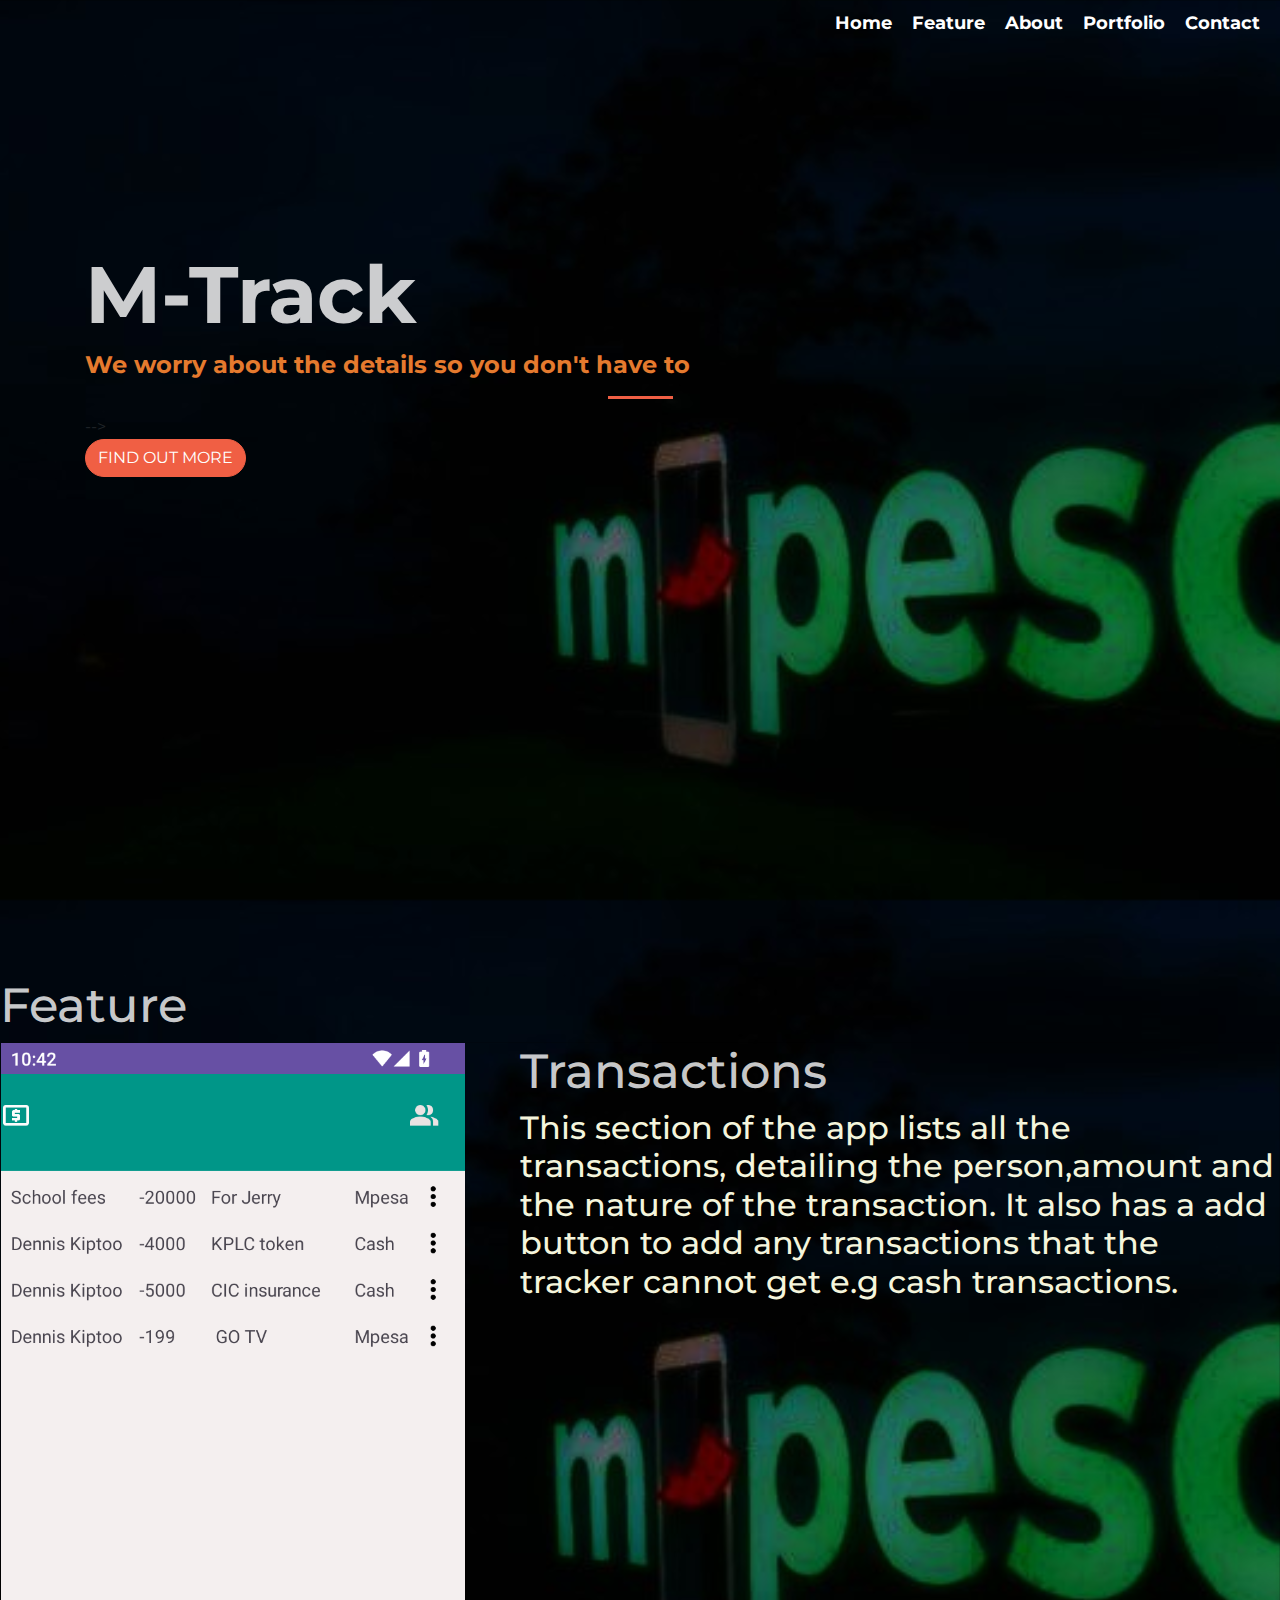
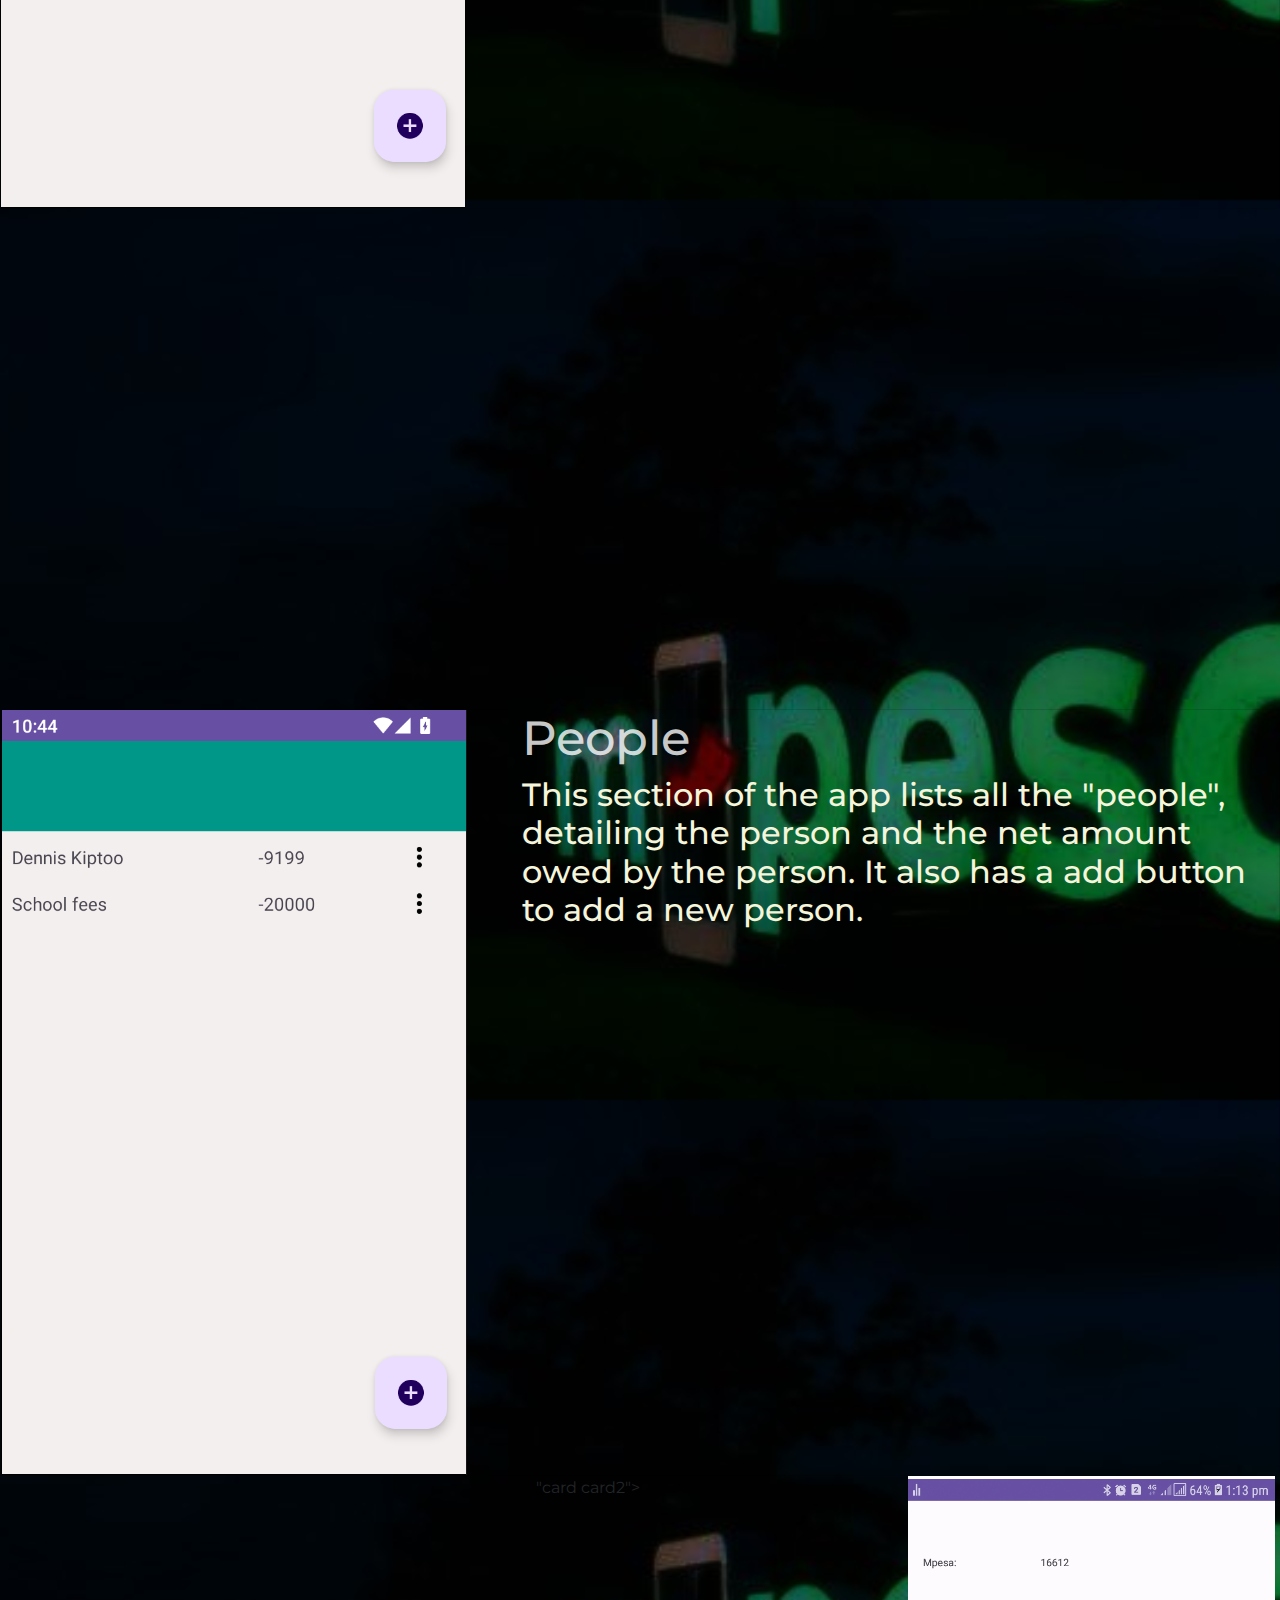
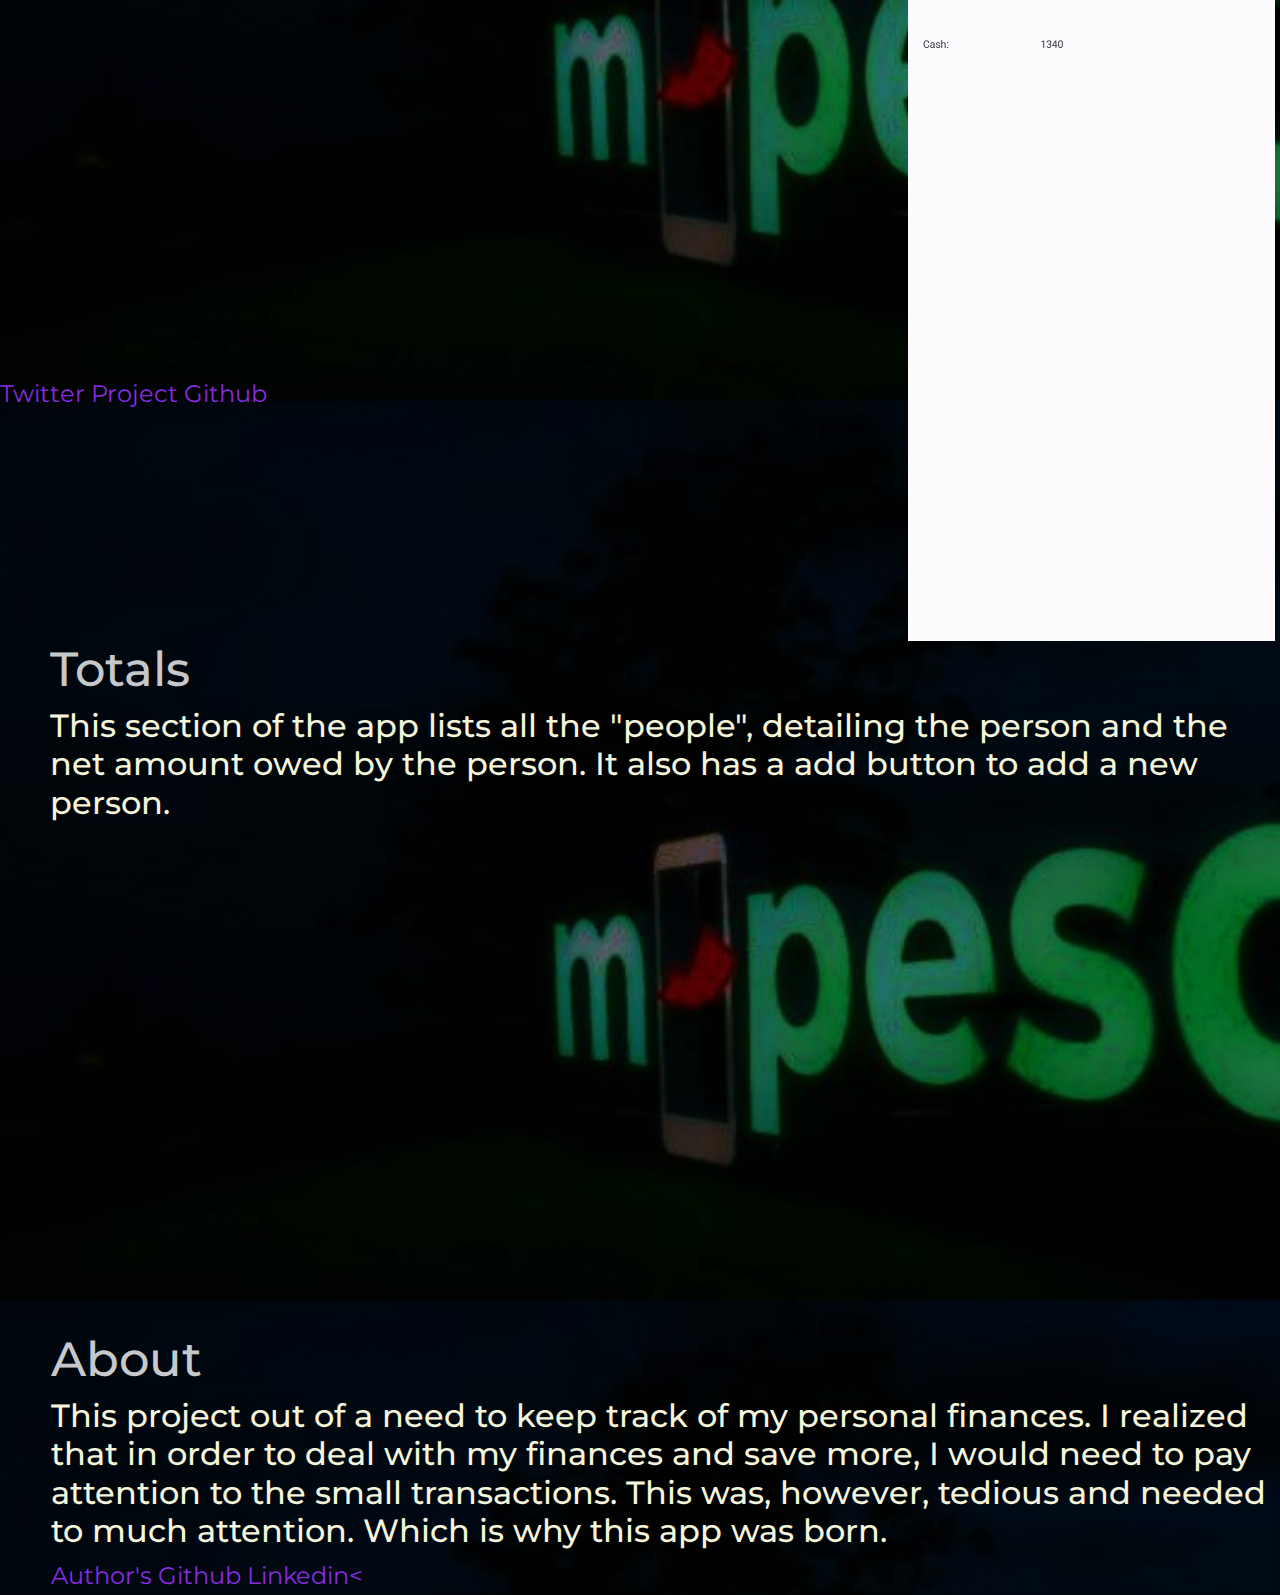
<file: index.html>
<!DOCTYPE html>
<html>
<head>
	<title>M-track</title>
	<link href="https://fonts.googleapis.com/css?family=Montserrat" rel="stylesheet">
	<link rel="stylesheet" href="https://stackpath.bootstrapcdn.com/bootstrap/4.4.1/css/bootstrap.min.css" integrity="sha384-Vkoo8x4CGsO3+Hhxv8T/Q5PaXtkKtu6ug5TOeNV6gBiFeWPGFN9MuhOf23Q9Ifjh" crossorigin="anonymous">
	<link href="style.css" rel="stylesheet">
</head>
	<body>
		<header class="Startup text-center text-white d-flex">
			 <nav class="top-right">
            <ul>
                <li><a id="introsectionbtn" href="#">Home</a></li>
                <li><a id="featuresectionbtn" href="#">Feature</a></li>
                <li><a id="aboutsectionbtn"href="#">About</a></li>
                <li><a href="https://github.com/deking254">Portfolio</a></li>
                <li><a href="https://github.com/deking254">Contact</a></li>
            </ul>
        </nav>
    </header>
			<div class="container cont">
		
				<div class="row">
					<div class="col-lg-12 my-auto">
						<h1 class="faded">
							<strong>M-Track</strong>
						</h1>
						<h2 class="astyle"><strong>We worry about the details so you don't have to</strong></h2>
						<hr>
					</div>
					<div class="col-lg-12 my-auto">
											<!-- Begin Mailchimp Signup Form -->
<!-- 					<link href="//cdn-images.mailchimp.com/embedcode/slim-10_7.css" rel="stylesheet" type="text/css">
					<style type="text/css">
						#mc_embed_signup{clear:left; font:14px Helvetica,Arial,sans-serif; }
						/* Add your own Mailchimp form style overrides in your site stylesheet or in this style block.
						   We recommend moving this block and the preceding CSS link to the HEAD of your HTML file. */
					</style>
					<div id="mc_embed_signup">
					<form action="https://baobab.us4.list-manage.com/subscribe/post?u=53c4cb4615bbd70954943001e&amp;id=c1c9d7a813" method="post" id="mc-embedded-subscribe-form" name="mc-embedded-subscribe-form" class="validate" target="_blank" novalidate>
					    <div id="mc_embed_signup_scroll">
						
					    <!-- real people should not fill this in and expect good things - do not remove this or risk form bot signups-->
<!-- 					    <div style="position: absolute; left: -5000px;" aria-hidden="true"><input type="text" name="b_53c4cb4615bbd70954943001e_c1c9d7a813" tabindex="-1" value=""></div> --> -->
					    <div class="clear"><a href="https://youtu.be/4EmgEcX2uJM?si=u1CtvCoBIuPTmv3D" class="btn btn-primary bt-xl" type="get" value="Find out more" name="subscribe" id="mc-embedded-subscribe" class="button">Find out more</a></div>
<!-- 					    </div>
					</form>
					</div> -->

					<!--End mc_embed_signup-->
						
				 	</div>
				</div>
			</div>
		</header>
<div class="feature" >
	<h2 class="fadeded">Feature</h2>
	<div class="card card2">
		<img id="featuresection" class="screenshot" src="transactions page.png">
		<div class="transactionspos">
		<h2 class="fadeded">Transactions
			<h2 class="description">This section of the app lists all the transactions, detailing the person,amount and the nature of the transaction. It also has a add button to add any transactions that the tracker cannot get e.g cash transactions. </h2>
		</h2>
		</div>
	</div>
</div>
<div class="feature" >
	<div class="card card2">
		<img class="screenshot" src="people page.png">
		<div class="transactionspos">
		<h2 class="fadeded">People
			<h2 class="description">This section of the app lists all the "people", detailing the person and the net amount owed by the person. It also has a add button to add a new person. </h2>
		</h2>
		</div>
	</div>
</div>
<div class="feature" >
	<div class=/a>
			<a href="https://twitter.com/dekingsky" class='links'>Twitter</a>
			<a href="https://github.com/deking254/M-trac" class="links">Project Github</a>
		</h2>
		</div>
	</div>
</div>
	</body>
	<script type="text/javascript">
		var feature = document.getElementById('featuresection');
		var about = document.getElementById('aboutsection');
		var demo = document.getElementById('mc-embedded-subscribe');
		featuresectionbtn.addEventListener('click', function() {
    // Use the `scrollIntoView` method to scroll to the section
    feature.scrollIntoView({ behavior: 'smooth' });
});
				aboutsectionbtn.addEventListener('click', function() {
    // Use the `scrollIntoView` method to scroll to the section
    about.scrollIntoView({ behavior: 'smooth' });
});

	</script>
</html>
"card card2">
		<img class="screenshot" src="totals.png">
		<div class="transactionspos">
		<h2 class="fadeded">Totals
			<h2 class="description">This section of the app lists all the "people", detailing the person and the net amount owed by the person. It also has a add button to add a new person. </h2>
		</h2>
		</div>
	</div>
</div>
<div class="feature" >
	<div class="card card2">
		<div class="transactionspos">
		<h2 class="fadeded">About
			<h2 id="aboutsection" class="description">This project out of a need to keep track of my personal finances. I realized that in order to deal with my finances and save more, I would need to pay attention to the small transactions. This was, however, tedious and needed to much attention. Which is why this app was born.
			</h2>
			<a href="https://github.com/deking254" class='links'>Author's Github</a>
			<a href="https://www.linkedin.com/in/dennis-kiptoo-07b032104/" class='links'>Linkedin<
</file>
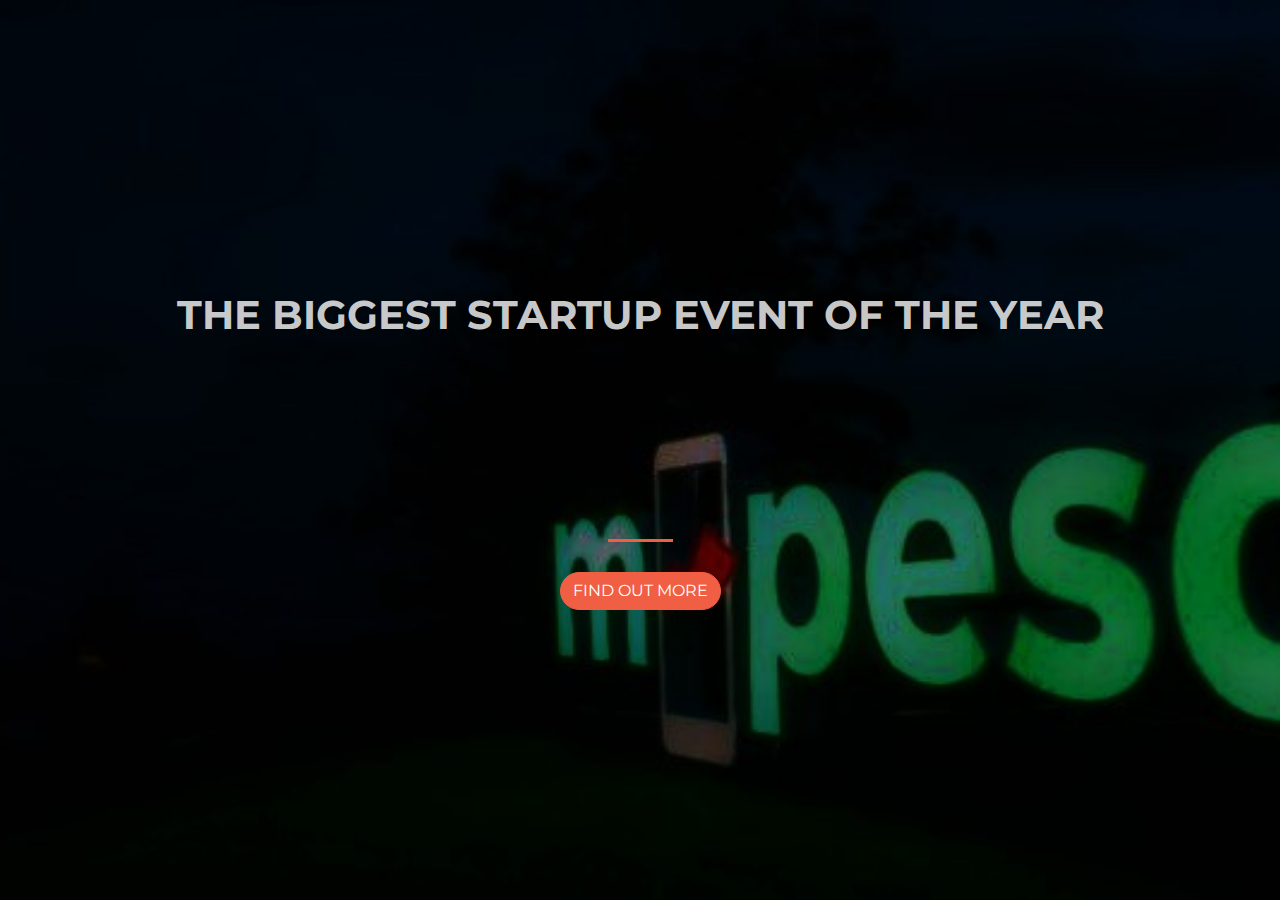
<file: index3.html>
<!DOCTYPE html>
<html>
<head>
	<title>M-track</title>
	<link href="https://fonts.googleapis.com/css?family=Montserrat" rel="stylesheet">
	<link rel="stylesheet" href="https://stackpath.bootstrapcdn.com/bootstrap/4.4.1/css/bootstrap.min.css" integrity="sha384-Vkoo8x4CGsO3+Hhxv8T/Q5PaXtkKtu6ug5TOeNV6gBiFeWPGFN9MuhOf23Q9Ifjh" crossorigin="anonymous">
	<link href="style5.css" rel="stylesheet">
</head>
	<body>
		<header class="Startup text-center text-white d-flex">
			<div class="container my-auto">
				<div class="row">
					<div class="col-lg-12 my-auto">
						<h1 class="text-uppercase faded">
							<strong>The biggest startup event of the year</strong>
						</h1>
						<hr>
					</div>
					<div class="col-lg-12 my-auto">
											<!-- Begin Mailchimp Signup Form -->
					<link href="//cdn-images.mailchimp.com/embedcode/slim-10_7.css" rel="stylesheet" type="text/css">
					<style type="text/css">
						#mc_embed_signup{clear:left; font:14px Helvetica,Arial,sans-serif; }
						/* Add your own Mailchimp form style overrides in your site stylesheet or in this style block.
						   We recommend moving this block and the preceding CSS link to the HEAD of your HTML file. */
					</style>
					<div id="mc_embed_signup">
					<form action="https://baobab.us4.list-manage.com/subscribe/post?u=53c4cb4615bbd70954943001e&amp;id=c1c9d7a813" method="post" id="mc-embedded-subscribe-form" name="mc-embedded-subscribe-form" class="validate" target="_blank" novalidate>
					    <div id="mc_embed_signup_scroll">
						
					    <!-- real people should not fill this in and expect good things - do not remove this or risk form bot signups-->
					    <div style="position: absolute; left: -5000px;" aria-hidden="true"><input type="text" name="b_53c4cb4615bbd70954943001e_c1c9d7a813" tabindex="-1" value=""></div>
					    <div class="clear"><input class="btn btn-primary bt-xl" type="submit" value="Find out more" name="subscribe" id="mc-embedded-subscribe" class="button"></div>
					    </div>
					</form>
					</div>

					<!--End mc_embed_signup-->
						
				 	</div>
				</div>
			</div>
		</header>

	</body>
</html>
</file>
<file: style.css>
body,
html {
	width: 100%;
	height: 100%;
}

body {
	font-family: 'Montserrat', sans-serif;
	display: flex;
	background-image: url("safaricom_m-pesa_banner-750x375.jpg");
	background-position: center;
	background-size: cover;
	flex-wrap: wrap;
    align-content: flex-start;
    justify-content: space-between;
    overflow: scroll;
}

hr {
	max-width: 65px;
	border-width: 3px;
	border-color: #F05F44;
}
.cont {
	margin-top: 200px;
}
.screenshot {
	margin-right: 5px
}
.description {
	color: beige;
}
.links {
	color: blueviolet;
}
.faded {
	color: rgba(255, 255, 255, 0.8);
	font-size: 5rem;
}
.card2 {
	background-color: #fff0;
	flex-direction: row;
}
.transactionspos {
	margin-left: 50px;
}
.fadeded {
	color: rgba(255, 255, 255, 0.8);
	font-size: 3rem;
}
.astyle {
	font-size: 1.5rem;
	color: #e57a2e;
}
header.Startup {
	height: fit-content;
    width: 100%;
    justify-content: end;
}
.feature{
	    margin-top: 500px;
	    font-size: 1.5rem;
}
}

header.Startup hr {
	margin-top: 200px;
	margin-bottom: 30px;
}
header.Startup hr {
	font-size: 2rem;
}

.btn {
	font-weight: 700px;
	text-transform: uppercase;
	border-radius: 300px;
	font-family: 'Montserrat', sans-serif;
}
.btn-xl {
	padding: 1rem 2rem;
}
.btn-primary {
	background-color: #F05F44;
	border-color: #F05F44;
}

.btn-primary:hover {
	background-color: #ee4b88;
	border-color: #ee4b88;
	
}

/* Reset default margin and padding for the list */
ul {
    list-style: none;
    padding: 0;
    margin: 0;
}

header {
    background-color: #3330; /* Background color for the header */ /* Text color for the header */
    padding: 10px 0; /* Add padding to create space around the navigation menu */
}

.top-right {
    text-align: right; /* Right-align the navigation menu */
    padding: 0 20px; /* Add padding to the right side of the navigation menu */
}

.top-right ul {
    display: flex; /* Use flexbox to align the list items horizontally */
}

.top-right li {
    margin-left: 20px; /* Add margin between list items (adjust as needed) */
}

.top-right a {
    text-decoration: none; /* Remove underline from links */
    color: #fff; /* Text color for the links */
    font-weight: bold; /* Make the text bold */
    font-size: 18px; /* Set the font size for the links */
}

.top-right a:hover {
    text-decoration: underline; /* Underline links on hover */
}
</file>
<file: style5.css>
body,
html {
	width: 100%;
	height: 100%;
}

body {
	font-family: 'Montserrat', sans-serif;
}

hr {
	max-width: 65px;
	border-width: 3px;
	border-color: #F05F44;
}

.faded {
	color: rgba(255, 255, 255, 0.8);
}
header.Startup {
	background-position: center;
	background-image: url("safaricom_m-pesa_banner-750x375.jpg");
	background-size: cover;
	height: 100%;
}

header.Startup hr {
	margin-top: 200px;
	margin-bottom: 30px;
}
header.Startup hr {
	font-size: 2rem;
}

.btn {
	font-weight: 700px;
	text-transform: uppercase;
	border-radius: 300px;
	font-family: 'Montserrat', sans-serif;
}
.btn-xl {
	padding: 1rem 2rem;
}
.btn-primary {
	background-color: #F05F44;
	border-color: #F05F44;
}

.btn-primary:hover {
	background-color: #ee4b88;
	border-color: #ee4b88;
	
}
</file>
